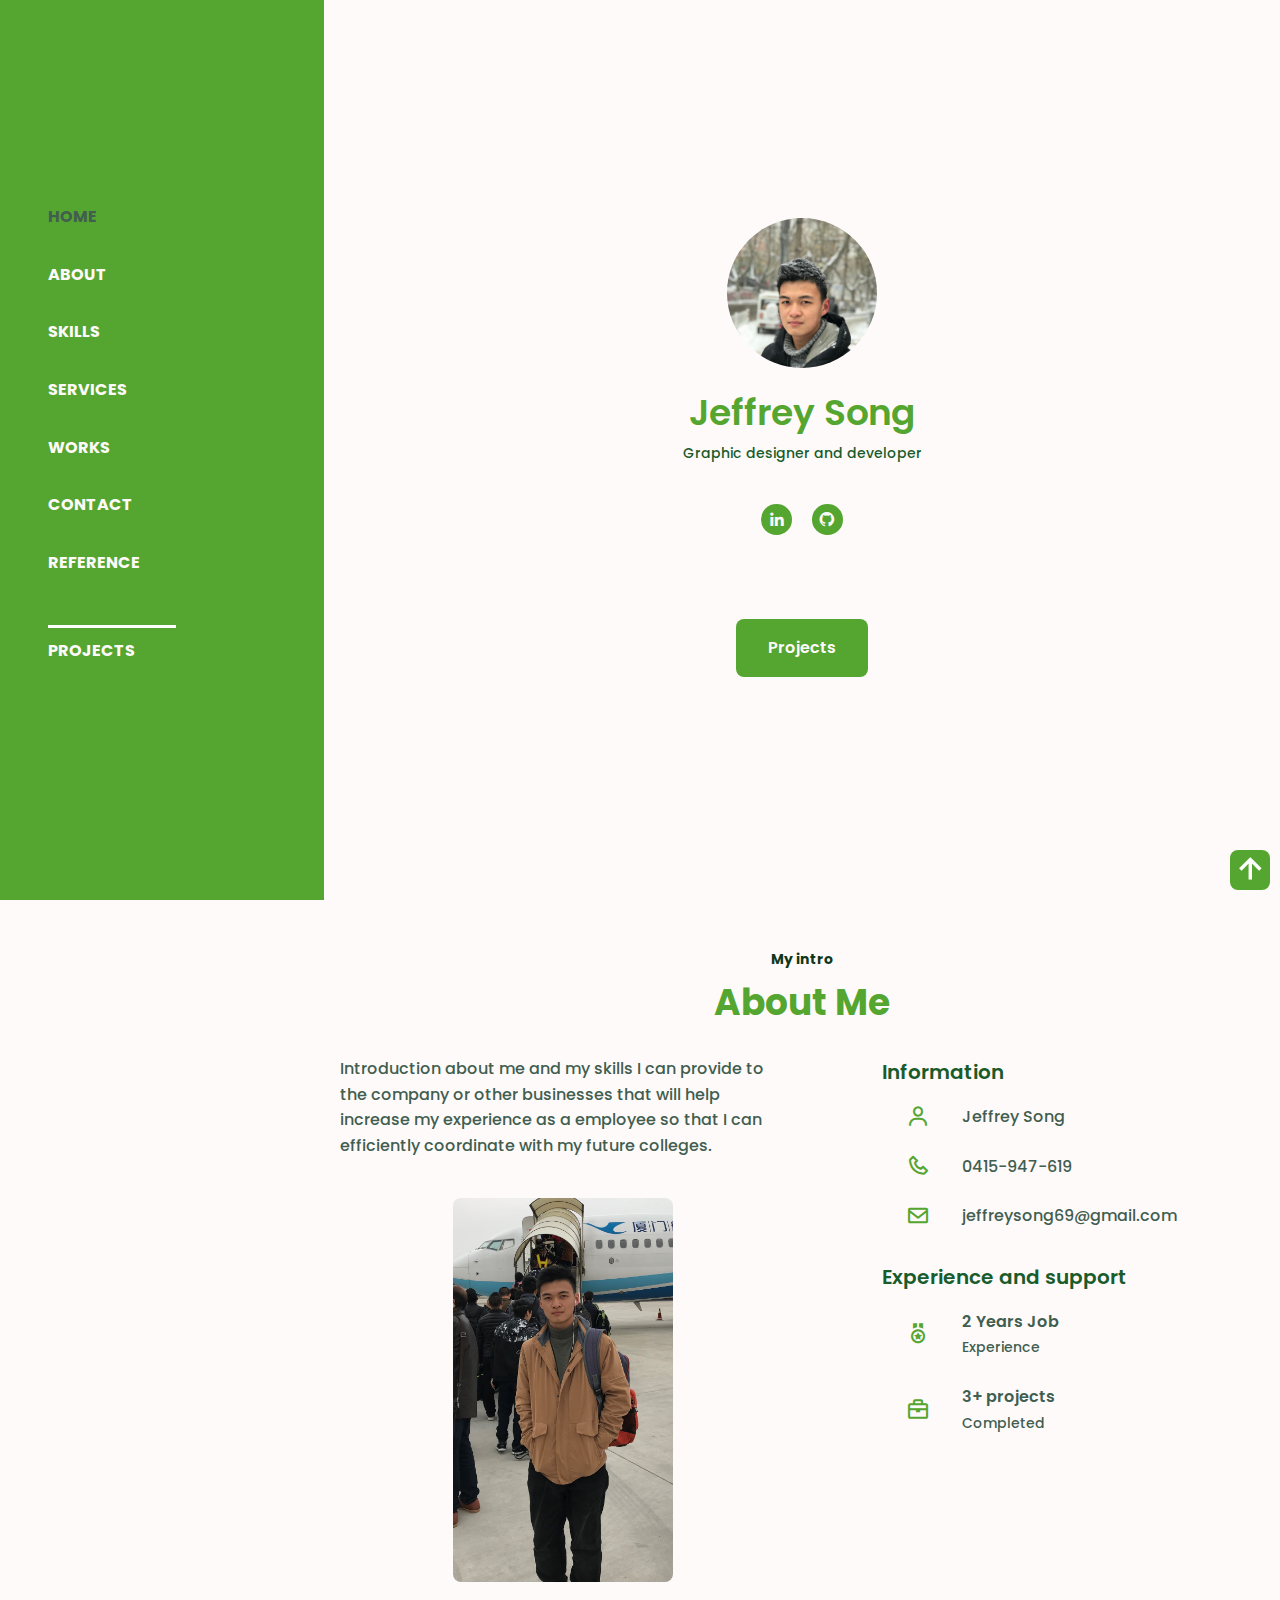
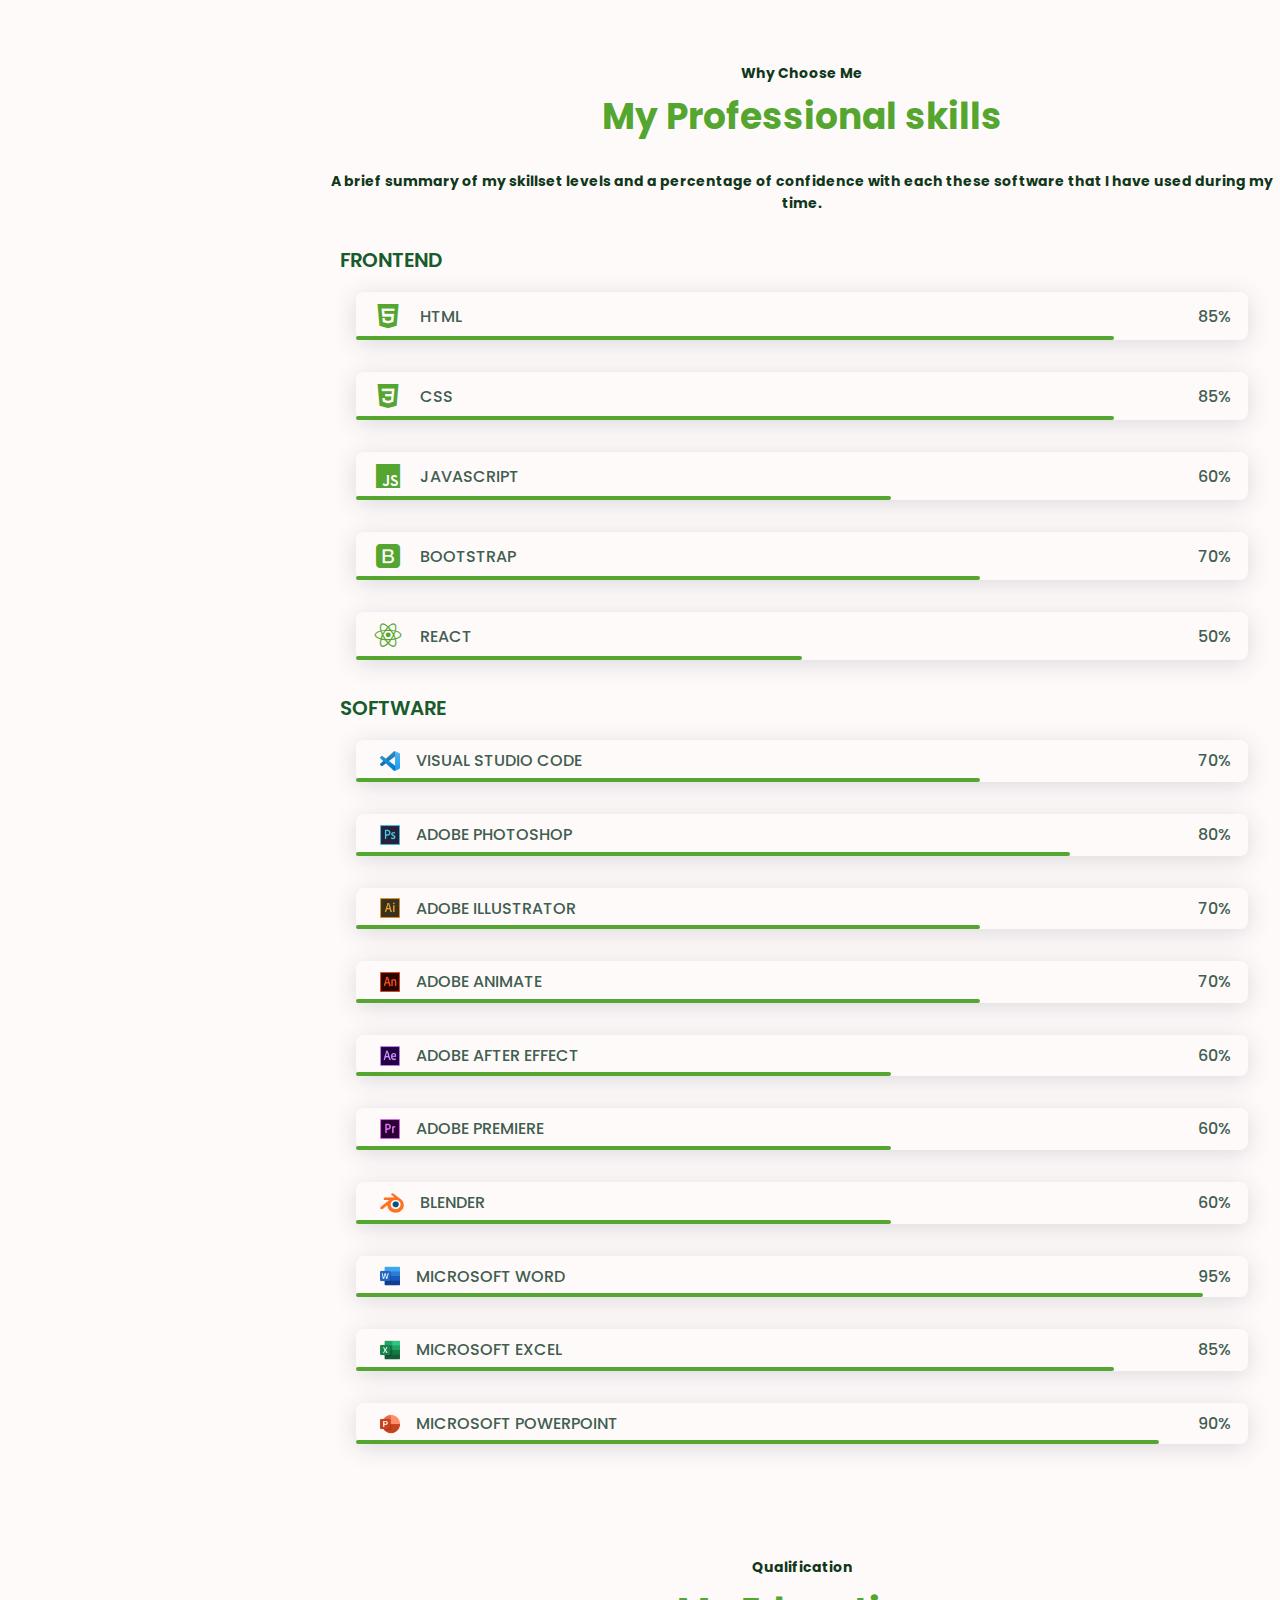
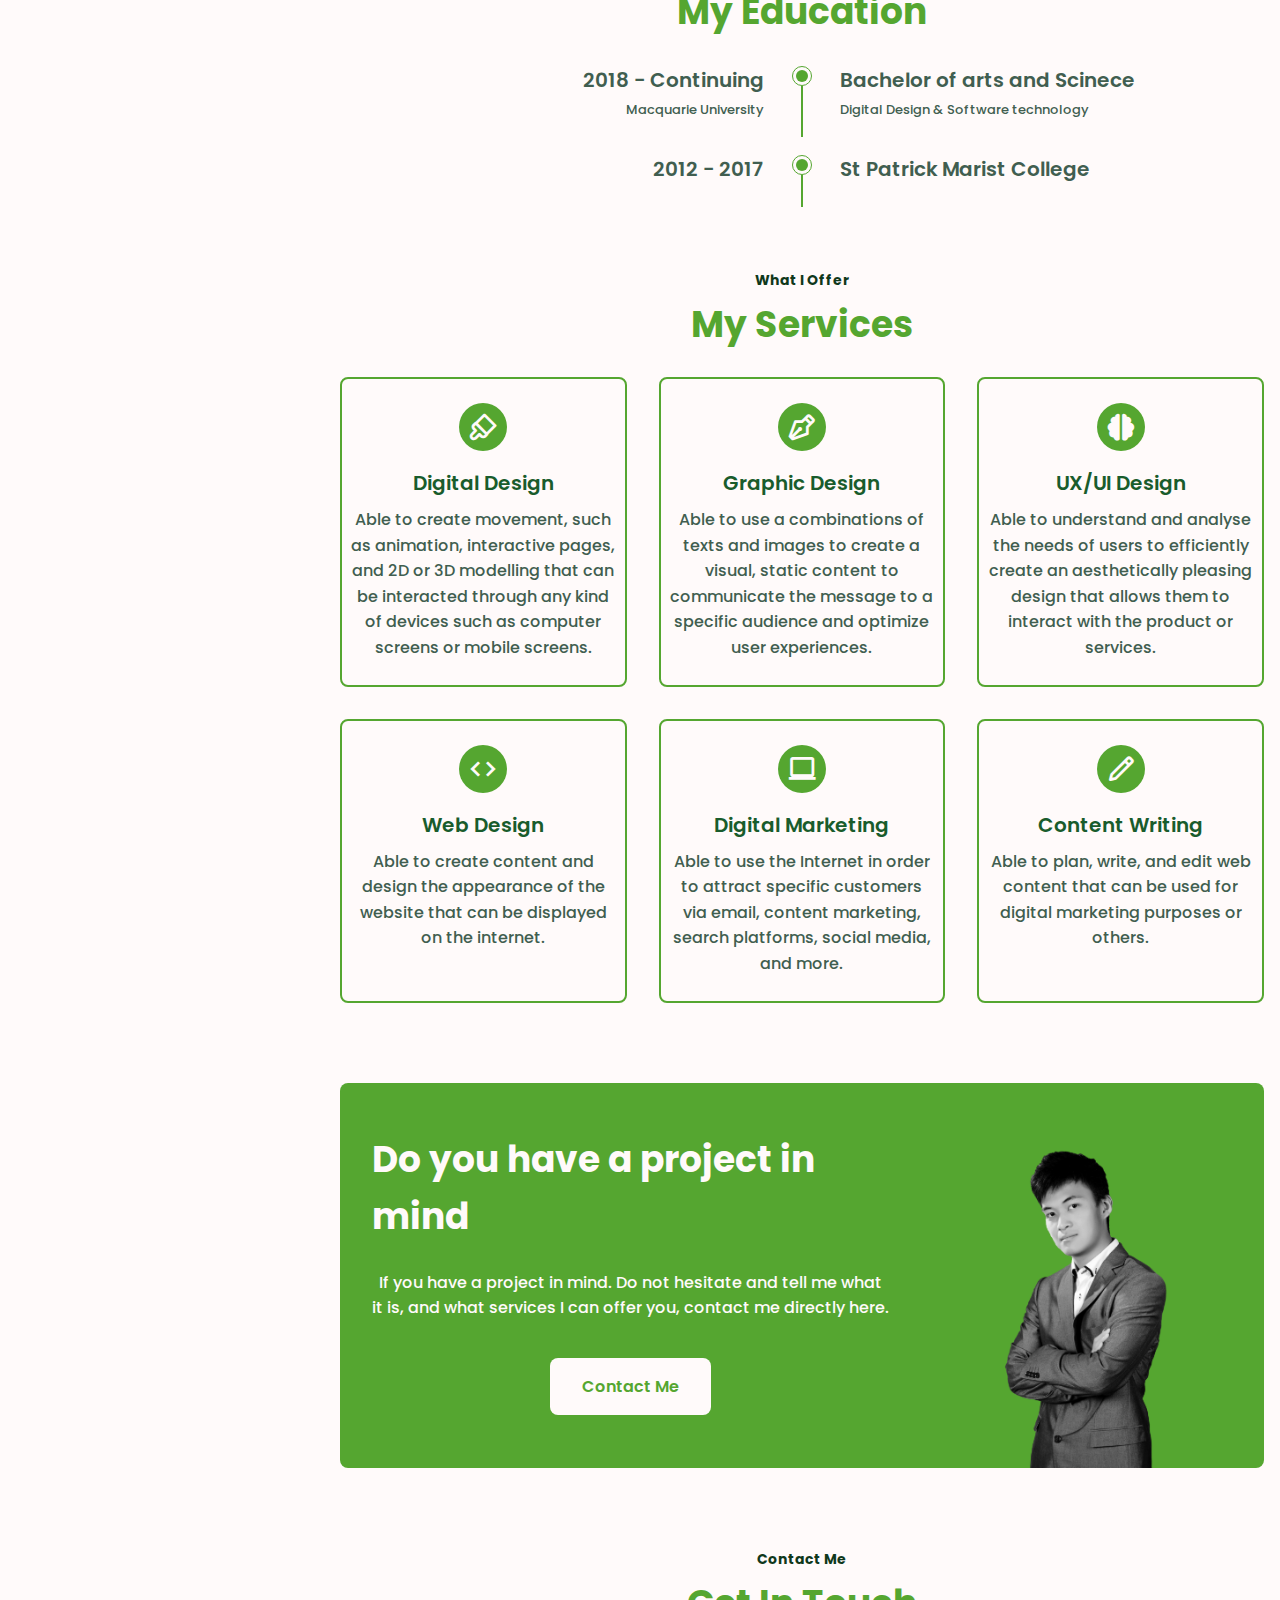
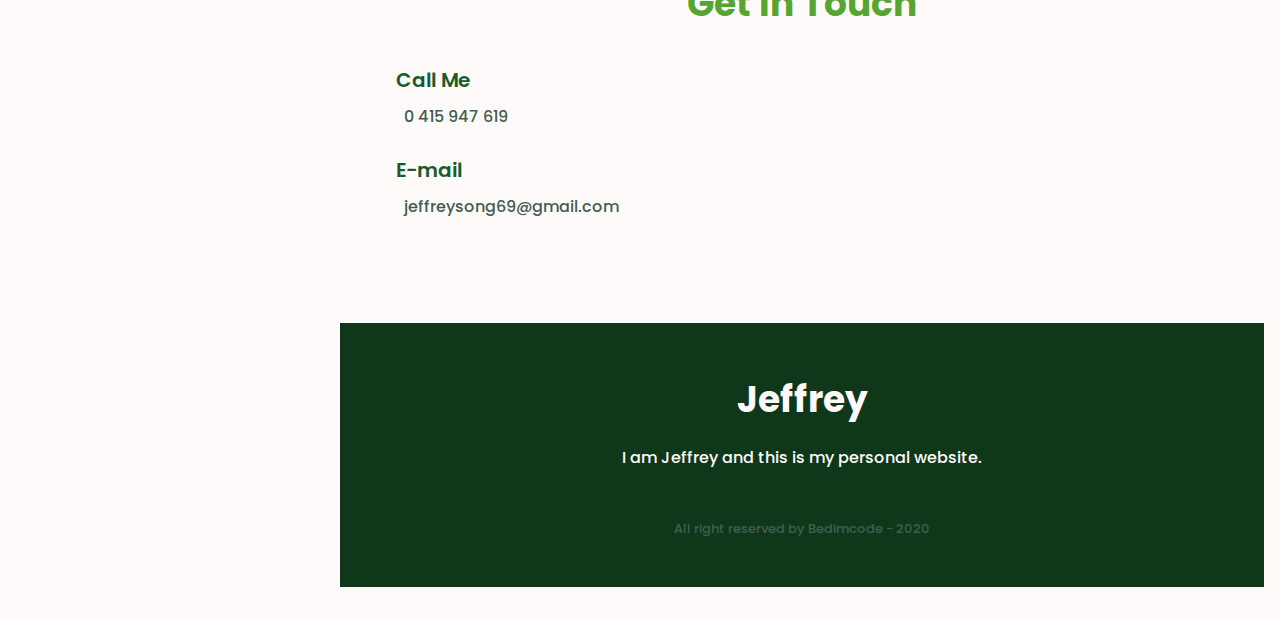
<file: index.html>
<!DOCTYPE html>
<html lang="en" dir="ltr">

    <head>
        <meta charset="utf-8">
        <title>Jeffrey's Portfolio</title>
        <meta name="viewport" content="width=device-width, initial-scale=1.0">
        <link href="styles.css" rel="stylesheet" />
        <link href='https://unpkg.com/boxicons@2.0.7/css/boxicons.min.css' rel='stylesheet'>
        <script src="https://code.jquery.com/jquery-3.5.1.min.js"></script>

        <!-- Magnific Popup css file -->
        <!-- <link rel="stylesheet" href="Magnific-Popup/Magnific-Popup-master/dist/magnific-popup.css">
        <link rel="stylesheet" href="https://cdnjs.cloudflare.com/ajax/libs/magnific-popup.js/1.1.0/magnific-popup.min.css"> -->

    </head>

    <body class="menu_bar">
        <!--===== HEADER =====-->
        <header class="l-header">
            <nav class="nav bd-grid">
                <div class="nav__toggle" id="nav-toggle">
                    <i class="bx bx-menu"></i>
                </div>

                <div>
                    <a href="#" class="nav__logo">Jeffrey</a>
                </div>

                <div class="nav__menu" id="nav-menu">
                    <div class="nav__close" id="nav-close">
                        <i class="bx bx-x"></i>
                    </div>

                    <ul class="nav__list">
                        <li class="nav__item"><a href="#home" class="nav__link active">Home</a></li>
                        <li class="nav__item"><a href="#about" class="nav__link">About</a></li>
                        <li class="nav__item"><a href="#skills" class="nav__link">Skills</a></li>
                        <li class="nav__item"><a href="#services" class="nav__link">Services</a></li>
                        <li class="nav__item"><a href="#works" class="nav__link">Works</a></li>
                        <li class="nav__item"><a href="#contact" class="nav__link">Contact</a></li>
                        <li class="nav__item"><a href="#reference" class="nav__link">Reference</a></li>
                        <!-- <br/> -->
                        <div class="nav_line"></div>
                        <li class="nav__item"><a href="project.html" class="nav__link">Projects</a></li>
                    </ul>

                </div>
            </nav>
        </header>

        <main class="l-main">
            <!--===== HOME =====-->
            <section class="home" id="home">
                <div class="home__container bd-grid">
                    <div class="home__data">
                        <div class="home__img">
                             <img src="images/profile6.jpg" alt="">
                        </div>

                        <h1 class="home__title">Jeffrey Song</h1>
                        <span class="home__profession">Graphic designer and developer</span>
                        
                        <div class="home__social">
                            <a href="https://www.linkedin.com/in/jeffrey-song-4a8020204/" target="_blank" class="home__social-link"><i class='bx bxl-linkedin'></i></a>
                            <a href="https://github.com/CaptainMunchie" target="_blank" class="home__social-link"><i class='bx bxl-github'></i></a>
                            <!-- <a href="#" class="home__social-link"><i class='bx bxl-dribbble'></i></a>
                            <a href="#" class="home__social-link"><i class='bx bxl-behance'></i></a> -->
                        </div>

                        <div class="links">
                            <!-- <a download="files/resume.pdf" href="#" class="button home__button">Download Resume</a> -->
                            <!-- <a href="files/resume.pdf" target='_blank' class="button home__button">Resume</a> -->
                            <a href="project.html" class="button home__button">Projects</a>
                        </div>
                    </div>
                </div>
            </section>

            <!--===== ABOUT =====-->
            <section class="about section" id="about">
                <span class="section-subtitle">My intro</span>
                <h2 class="section-title">About Me</h2>

                <div class="about__container bd-grid">
                    <div class="about__data">
                        <p class="about__description">Introduction about me and my skills I can provide to the company or other businesses that will help increase my experience as a employee so that I can efficiently coordinate with my future colleges.</p>
                        <img src="images/profile7.jpg" alt="" class="about__img">
                    </div>

                    <div>
                        <div class="about__information">
                            <h3 class="about__information-title">Information</h3>

                            <div class="about__information-data">
                                <i class='bx bx-user about__information-icon'></i>
                                <span>Jeffrey Song  </span>
                            </div>

                            <div class="about__information-data">
                                <i class='bx bx-phone about__information-icon'></i>
                                <span>0415-947-619</span>
                            </div>

                            <div class="about__information-data">
                                <i class='bx bx-envelope about__information-icon'></i>
                                <span>jeffreysong69@gmail.com</span>
                            </div>
                        </div>

                        <div class="about__information">
                            <h3 class="about__information-title">Experience and support</h3>

                            <div class="about__information-data">
                                <i class='bx bx-medal about__information-icon'></i>
                                <div>
                                    <span class="about__information-subtitle">2 Years Job</span>
                                    <span class="about__information-subtitle-small">Experience</span>
                                </div>
                            </div>

                            <div class="about__information-data">
                                <i class='bx bx-briefcase about__information-icon'></i>
                                <div>
                                    <span class="about__information-subtitle">3+ projects</span>
                                    <span class="about__information-subtitle-small">Completed</span>
                                </div>
                            </div>

                            <!-- <div class="about__information-data">
                                <i class='bx bx-support about__information-icon'></i>
                                <div>
                                    <span class="about__information-subtitle">Support</span>
                                    <span class="about__information-subtitle-small">24/7</span>
                                </div>
                            </div> -->
                        </div>
                    </div>
                </div>
            </section>

            <!--===== SKILLS =====-->
            <section class="skills section" id="skills">
                <span class="section-subtitle">Why Choose Me</span>
                <h2 class="section-title">My Professional skills</h2>
                <p class="section-subtitle">A brief summary of my skillset levels and a percentage of confidence with each these software that I have used during my time.</p>
                <br>
                <div class="skills__container bd-grid">
                    <div class="skills__content">
                        <h3 class="skills__subtitle">FRONTEND</h3>

                        <div class="skills__data">
                            <div class="skills__names">
                                <i class='bx bxl-html5 skills__icon'></i>
                                <span class="skills__name">HTML</span>
                            </div>
                            <span class="skills__number">85%</span>
                            <span class="skills__bar skills__bar-85"></span>
                        </div>

                        <div class="skills__data">
                            <div class="skills__names">
                                <i class='bx bxl-css3 skills__icon'></i>
                                <span class="skills__name">CSS</span>
                            </div>
                            <span class="skills__number">85%</span>
                            <span class="skills__bar skills__bar-85"></span>
                        </div>

                        <div class="skills__data">
                            <div class="skills__names">
                                <i class='bx bxl-javascript skills__icon'></i>
                                <span class="skills__name">JAVASCRIPT</span>
                            </div>
                            <span class="skills__number">60%</span>
                            <span class="skills__bar skills__bar-6"></span>
                        </div>

                        <div class="skills__data">
                            <div class="skills__names">
                                <i class='bx bxl-bootstrap skills__icon'></i>
                                <span class="skills__name">BOOTSTRAP</span>
                            </div>
                            <span class="skills__number">70%</span>
                            <span class="skills__bar skills__bar-7"></span>
                        </div>
                        
                        <div class="skills__data">
                            <div class="skills__names">
                                <i class='bx bxl-react skills__icon'></i>
                                <span class="skills__name">REACT</span>
                            </div>
                            <span class="skills__number">50%</span>
                            <span class="skills__bar skills__bar-5"></span>
                        </div>
                    </div>
                </div>

                <div class="skills__container bd-grid">
                    <div class="skills__content">
                        <h3 class="skills__subtitle">SOFTWARE</h3>

                        <div class="skills__data">
                            <div class="skills__names">
                                <img src="images/software1.png" alt="" class='skills__icons'>
                                <span class="skills__name">VISUAL STUDIO CODE</span>
                            </div>
                            <span class="skills__number">70%</span>
                            <span class="skills__bar skills__bar-7"></span>
                        </div>

                        <div class="skills__data">
                            <div class="skills__names">
                                <img src="images/software2.png" alt="" class='skills__icons'>
                                <span class="skills__name">ADOBE PHOTOSHOP</span>
                            </div>
                            <span class="skills__number">80%</span>
                            <span class="skills__bar skills__bar-8"></span>
                        </div>

                        <div class="skills__data">
                            <div class="skills__names">
                                <img src="images/software3.png" alt="" class='skills__icons'>
                                <span class="skills__name">ADOBE ILLUSTRATOR</span>
                            </div>
                            <span class="skills__number">70%</span>
                            <span class="skills__bar skills__bar-7"></span>
                        </div>

                        <div class="skills__data">
                            <div class="skills__names">
                                <img src="images/software4.png" alt="" class='skills__icons'>
                                <span class="skills__name">ADOBE ANIMATE</span>
                            </div>
                            <span class="skills__number">70%</span>
                            <span class="skills__bar skills__bar-7"></span>
                        </div>

                        <div class="skills__data">
                            <div class="skills__names">
                                <img src="images/software5.png" alt="" class='skills__icons'>
                                <span class="skills__name">ADOBE AFTER EFFECT</span>
                            </div>
                            <span class="skills__number">60%</span>
                            <span class="skills__bar skills__bar-6"></span>
                        </div>

                        <div class="skills__data">
                            <div class="skills__names">
                                <img src="images/software6.png" alt="" class='skills__icons'>
                                <span class="skills__name">ADOBE PREMIERE</span>
                            </div>
                            <span class="skills__number">60%</span>
                            <span class="skills__bar skills__bar-6"></span>
                        </div>
                        
                        <div class="skills__data">
                            <div class="skills__names">
                                <img src="images/software7.png" alt="" class='skills__icons'>
                                <span class="skills__name">BLENDER</span>
                            </div>
                            <span class="skills__number">60%</span>
                            <span class="skills__bar skills__bar-6"></span>
                        </div>

                        <div class="skills__data">
                            <div class="skills__names">
                                <img src="images/software8.png" alt="" class='skills__icons'>
                                <span class="skills__name">MICROSOFT WORD</span>
                            </div>
                            <span class="skills__number">95%</span>
                            <span class="skills__bar skills__bar-95"></span>
                        </div>

                        <div class="skills__data">
                            <div class="skills__names">
                                <img src="images/software9.png" alt="" class='skills__icons'>
                                <span class="skills__name">MICROSOFT EXCEL</span>
                            </div>
                            <span class="skills__number">85%</span>
                            <span class="skills__bar skills__bar-85"></span>
                        </div>

                        <div class="skills__data">
                            <div class="skills__names">
                                <img src="images/software10.png" alt="" class='skills__icons'>
                                <span class="skills__name">MICROSOFT POWERPOINT</span>
                            </div>
                            <span class="skills__number">90%</span>
                            <span class="skills__bar skills__bar-90"></span>
                        </div>

                        
                    </div>
                </div>
            </section>
            
            <!--===== EDUCATION =====-->
            <section class="education section">
                <span class="section-subtitle">Qualification</span>
                <h2 class="section-title">My Education</h2>

                <div class="education__container bd-grid">
                    <div class="education__content">
                        <div>
                            <h3 class="education__year">2018 - Continuing</h3>
                            <span class="education__university">Macquarie University</span>
                        </div>

                        <div class="education__time">
                            <span class="education__rounder"></span>
                            <span class="education__line"></span>
                        </div>
    
                        <div>
                            <h3 class="education__race">Bachelor of arts and Scinece</h3>
                            <span class="education__specialty">Digital Design & Software technology</span>
                        </div>
                    </div>  

                    <div class="education__content">
                        <div>
                            <h3 class="education__year">2012 - 2017</h3>
                            
                        </div>

                        <div class="education__time">
                            <span class="education__rounder"></span>
                            <span class="education__line"></span>
                        </div>
    
                        <div>
                            <h3 class="education__race">St Patrick Marist College</h3>
                            
                        </div>
                    </div> 

                    
                </div>
                
            </section>

            <!--===== SERVICES =====-->
            <section class="services section" id="services">
                <span class="section-subtitle">What I Offer</span>
                <h2 class="section-title">My Services</h2>

                <div class="services__container bd-grid">
                    <div class="services__content">
                        <i class="bx bx-brush services__icon"></i>
                        <h3 class="services__title">Digital Design</h3>
                        <p class="services__description">Able to create movement, such as animation, interactive pages, and 2D or 3D modelling that can be interacted through any kind of devices such as computer screens or mobile screens.</p>
                    </div>

                    <div class="services__content">
                        <i class="bx bx-pen services__icon"></i>
                        <h3 class="services__title">Graphic Design</h3>
                        <p class="services__description">Able to use a combinations of texts and images to create a visual, static content to communicate the message to a specific audience and optimize user experiences.</p>
                    </div>

                    <div class="services__content">
                        <i class="bx bxs-brain services__icon"></i>
                        <h3 class="services__title">UX/UI Design</h3>
                        <p class="services__description">Able to understand and analyse the needs of users to efficiently create an aesthetically pleasing design that allows them to interact with the product or services.</p>
                    </div>

                    <div class="services__content">
                        <i class="bx bx-code services__icon"></i>
                        <h3 class="services__title">Web Design</h3>
                        <p class="services__description">Able to create content and design the appearance of the website that can be displayed on the internet.</p>
                    </div>

                    <div class="services__content">
                        <i class="bx bx-laptop services__icon"></i>
                        <h3 class="services__title">Digital Marketing</h3>
                        <p class="services__description">Able to use the Internet in order to attract specific customers via email, content marketing, search platforms, social media, and more.</p>
                    </div>

                    <div class="services__content">
                        <i class="bx bx-pencil services__icon"></i>
                        <h3 class="services__title">Content Writing</h3>
                        <p class="services__description">Able to plan, write, and edit web content that can be used for digital marketing purposes or others.</p>
                    </div>  
                </div>
            </section>

            <!--===== PROJECT IN MIND =====-->
            <section class="project section">
                <div class="project__container bd-grid">
                    <div class="project__data">
                        <h2 class="section-title project__title">Do you have a project in mind</h2>
                        <p class="project__description">If you  have a project in mind. Do not hesitate and tell me what it is, and what services I can offer you, contact me directly here.</p>
                        <a href="#contact" class="button button__light">Contact Me</a>
                    </div>

                    <img src="images/profile4.png" alt="" class="project__img">
                </div>
            </section>

            <!--===== WORKS =====-->
            <!-- <section class="works section" id="works">
                <span class="section-subtitle">My Porfolio</span>
                <h2 class="section-title">Recent Works</h2>

                <div class="works__container bd-grid">
                    <div class="works__img">
                        <img src="images/bg.jpg" alt="">

                        <div class="works__data">
                            <a href="#" class="works__link"><i class="bx bx-link-alt"></i></a>
                            <span class="works__title">Work 1</span>
                        </div>
                    </div>

                    <div class="works__img">
                        <img src="images/bg.jpg" alt="">

                        <div class="works__data">
                            <a href="#" class="works__link"><i class="bx bx-link-alt"></i></a>
                            <span class="works__title">Work 2</span>
                        </div>
                    </div>

                    <div class="works__img">
                        <img src="images/bg.jpg" alt="">

                        <div class="works__data">
                            <a href="#" class="works__link"><i class="bx bx-link-alt"></i></a>
                            <span class="works__title">Work 3</span>
                        </div>
                    </div>

                    <div class="works__img">
                        <img src="images/bg.jpg" alt="">

                        <div class="works__data">
                            <a href="#" class="works__link"><i class="bx bx-link-alt"></i></a>
                            <span class="works__title">Work 4</span>
                        </div>
                    </div>

                    <div class="works__img">
                        <img src="images/bg.jpg" alt="">

                        <div class="works__data">
                            <a href="#" class="works__link"><i class="bx bx-link-alt"></i></a>
                            <span class="works__title">Work 5</span>
                        </div>
                    </div>

                    <div class="works__img">
                        <img src="images/bg.jpg" alt="">

                        <div class="works__data">
                            <a href="#" class="works__link"><i class="bx bx-link-alt"></i></a>
                            <span class="works__title">Work 6</span>
                        </div>
                    </div>
                </div>
            </section> -->


            <!-- <section class="works section" id="works">
                <span class="section-subtitle">My Porfolio</span>
                <h2 class="section-title">Recent Works</h2>
            
                <ul>
                    <li class="list active" data-filter="All">All</li>
                    <li class="list" data-filter="website">Website</li>
                    <li class="list" data-filter="art">Digital art</li>
                    <li class="list" data-filter="models">3D Models</li>
                    <li class="list" data-filter="animation">Animation</li>
                    <li class="list" data-filter="others">Others</li>
                </ul>
                
                    <div class="works__container bd-grid">
                        
                        <div class="works__img website">
                            <img src="images/img1.PNG" alt="">
    
                            <div class="works__data">
                                <a href="https://github.com/CaptainMunchie/historyofspace" target="_blank" class="works__link"><i class="bx bx-link-alt"></i></a>
                                <span class="works__title">History of space Website</span>
                            </div>
                        </div>
    
                        <div class="works__img website">
                            <img src="images/img2.PNG" alt="">
    
                            <div class="works__data">
                                <a href="https://github.com/CaptainMunchie/lifeinspace" target="_blank" class="works__link"><i class="bx bx-link-alt"></i></a>
                                <span class="works__title">Life of Space Website</span>
                            </div>
                        </div>


                        <div class="works__img art items__container">
                            <img src="images/img4.png" alt="img4.png">
    
                            <div class="works__data">
                                
                                <a class="works__link" href="images/img4.png"><i class="bx bx-link-alt"></i></a>
                                <span class="works__title">Digital art Dragon</span>
                            </div>
                        </div>

                        <div class="works__img art items__container">
                            <img src="images/img5.png" alt="">
    
                            <div class="works__data">
                                
                                <a class="works__link" href="images/img5.png"><i class="bx bx-link-alt"></i></a>
                                <span class="works__title">digital art soldier</span>
                            </div>
                        </div>

                        <div class="works__img art items__container">
                            <img src="images/img6.png" alt="">
    
                            <div class="works__data">
                                
                                <a class="works__link" href="images/img6.png"><i class="bx bx-link-alt"></i></a>
                                <span class="works__title">Banner</span>
                            </div>
                        </div>
    
                        <div class="works__img art items__container">
                            <img src="images/img7.jpg" alt="">
    
                            <div class="works__data">
                                
                                <a class="works__link" href="images/img7.jpg"><i class="bx bx-link-alt"></i></a>
                                <span class="works__title">Banner</span>
                            </div>
                        </div>

                        <div class="works__img models">
                            <img src="images/bg.jpg" alt="">
    
                            <div class="works__data">
                                <a href="#works" class="works__link"><i class="bx bx-link-alt"></i></a>
                                <span class="works__title">3D models</span>
                            </div>
                        </div>
    
                        <div class="works__img animation">
                            <img src="images/bg.jpg" alt="">
    
                            <div class="works__data">
                                <a href="#works" class="works__link"><i class="bx bx-link-alt"></i></a>
                                <span class="works__title">Animation</span>
                            </div>
                        </div>
    
                        <div class="works__img others">
                            <img src="images/bg.jpg" alt="">
    
                            <div class="works__data">
                                <a href="#works" class="works__link"><i class="bx bx-link-alt"></i></a>
                                <span class="works__title">Others</span>
                            </div>
                        </div>
   
                        
   
                    </div>
            </section> -->



            <!--===== CONTACT =====-->
            <section class="contact section" id="contact">
                <span class="section-subtitle">Contact Me</span>
                <h2 class="section-title">Get In Touch</h2>

                <div class="contact__container bd-grid">
                    <!-- <form action="" class="contact__form">
                        <div class="contact__inputs">
                            <input type="text" placeholder="Name" class="contact__input">
                            <input type="mail" placeholder="Email" class="contact__input">
                        </div>
                        
                        <input type="mail" placeholder="Project" class="contact__input">

                        <textarea name="" id="" cols="30" rows="10" placeholder="Message" class="contact__input"></textarea>

                        <input type="submit" value="Send Message" class="button contact__button">
                    </form> -->

                    <div>
                        <div class="contact__info">
                            <h3 class="contact__subtitle">Call Me</h3>
                            <span class="contact__text">0 415 947 619</span>
                        </div>

                        <div class="contact__info">
                            <h3 class="contact__subtitle">E-mail</h3>
                            <span class="contact__text">jeffreysong69@gmail.com</span>
                        </div>

                        
                    </div>
                </div>
            </section> 

        </main>

        <!--===== FOOTER =====-->
        <footer class="footer section">
            <div class="footer__container bd-grid">
                <h1 class="footer__title">Jeffrey</h1>
                <!-- <p class="footer__description">I am Jeffrey and this is my personal website, consult me here.</p> -->
                <p class="footer__description">I am Jeffrey and this is my personal website.</p>

                <!-- <div class="footer__social">
                    <a href="#" class="footer__link"><i class="bx bxl-facebook"></i></a>
                    <a href="#" class="footer__link"><i class="bx bxl-instagram"></i></a>
                    <a href="#" class="footer__link"><i class="bx bxl-twitter"></i></a>
                </div> -->

                <p class="footer__copy">All right reserved by Bedimcode - 2020</p>
            </div>
        </footer>

        <a href="#" class="gotopbtn"><i class='bx bx-up-arrow-alt' ></i></a>

        <!--===== MAIN JS =====-->
        <script src="main.js"></script>

        <script>
            /*===== MENU SHOW Y HIDDEN =====*/ 
            const navMenu = document.getElementById('nav-menu'),
                toggleMenu = document.getElementById('nav-toggle'),
                closeMenu = document.getElementById('nav-close')


            // SHOW
            toggleMenu.addEventListener('click', ()=>{
                navMenu.classList.toggle('show')
            })

            // HIDDEN
            closeMenu.addEventListener('click', ()=>{
                navMenu.classList.remove('show')
            })

            /*===== REMOVE MENU =====*/
            const navLink = document.querySelectorAll('.nav__link')

            function linkAction(){
                navMenu.classList.remove('show')
            }
            navLink.forEach(n => n.addEventListener('click', linkAction))

        </script>

        <!--===== Magnific Popup =====-->
        <!-- <script src="Magnific-Popup/Magnific-Popup-master/dist/jquery.magnific-popup.min.js"></script>
        <script src="https://cdnjs.cloudflare.com/ajax/libs/magnific-popup.js/1.1.0/jquery.magnific-popup.min.js"></script> -->

        
    </body>
</html>
</file>
<file: styles.css>
/*===== GOOGLE FONTS =====*/
@import url('https://fonts.googleapis.com/css?family=Poppins:400,500,600,700&display=swap');

/*===== VARIABLES CSS =====*/
:root{
    --header-height: 3rem;
    --nav-width: 324px;

    /*===== FONT WEIGHT =====*/
    --font-medium: 500;
    --font-semi-bold: 600;
    --font-bold: 700;

    /*===== COLORS =====*/

    /*===== Orange Palette =====*/
    /* --first-color:#cc4b2c;
    --first-color-dark:#662616;
    --first-color-darken:#290f09;
    --text-color:#54423d;
    --first-color-light:#eae7e6;
    --first-color-lighten:#fffafa; 
    --first-color-opacity:rgba(204, 75, 44, .7);*/
    
    /*===== Green Palette =====*/
    /* --first-color:#06c478;
    --first-color-dark:#0A8754;
    --first-color-darken:#004427;
    --text-color:#242e29;
    --first-color-light:#eae7e6;
    --first-color-lighten:#fffafa;
    --first-color-opacity:rgba(44, 204, 111, 0.7); */

    /*===== Blue Palette =====*/
    /* --first-color:#00a6fb;
    --first-color-dark:#023E8A;
    --first-color-darken:#03045E;
    --text-color:#242e29;
    --first-color-light:#eae7e6;
    --first-color-lighten:#fffafa;
    --first-color-opacity:rgba(0, 180, 216, 0.7); */

    /*===== Green Palette =====*/
    --first-color:#55a630;
    --first-color-dark:#195c2c;
    --first-color-darken:#0f381b;
    --text-color:#415e50;
    --first-color-light:#eae7e6;
    --first-color-lighten:#fffafa;
    --first-color-opacity:rgba(82, 183, 136, 0.7);
    --gradient-color: linear-gradient(to right bottom, rgba(255,119,48,.8), rgba(255,185,48,.8));

    /*===== Red Palette =====*/
    /* --first-color:#e01e37;
    --first-color-dark:#6e1423;
    --first-color-darken:#641220;
    --text-color:#242e29;
    --first-color-light:#eae7e6;
    --first-color-lighten:#fffafa;
    --first-color-opacity:rgba(224, 30, 55, 0.7); */

    /*===== FONT AND TYPOGRAPHY =====*/
    --body-font: 'Poppins', sans-serif;
    --h1-font-size: 1.5rem;
    --h2-font-size: 1.25rem;
    --h3-font-size: 1rem;
    --normal-font-size: .938rem;
    --small-font-size: .813rem;
    --smaller-font-size: .75rem;

    /*===== MARGENES =====*/
    --mb-1: .5rem;
    --mb-2: 1rem;
    --mb-3: 1.5rem;
    --mb-4: 2rem;
    --mb-5: 2.5rem;

    /*===== Z INDEX =====*/
    --z-fixed: 100;

}

@media screen and (min-width: 768px){
    :root{
        --h1-font-size: 2.25rem;
        --h2-font-size: 1.5rem;
        --h3-font-size: 1.25rem;
        --normal-font-size: 1rem;
        --small-font-size: .875rem;
        --smaller-font-size: .813rem;

    }
}

/*===== BASE =====*/
*,::before,::after{
    box-sizing: border-box;
}
html{
    scroll-behavior: smooth;
}
body{
    margin: var(--header-height) 0 0 0;
    font-family: var(--body-font);
    font-size: var(--normal-font-size);
    font-weight: var(--font-medium);
    background-color: var(--first-color-lighten);
    color: var(--text-color);
    line-height: 1.6;
}

h1,h2,h3,p{
    margin: 0;
}
h3{
    font-weight: var(--font-semi-bold);
}
ul{
    margin: 0;
    padding: 0;
    list-style: none;
}
a{
    text-decoration: none;
    color: var(--text-color);
}
img{
    max-width: 100%;
    height: auto;
    display: block;
}

/*===== CLASS CSS =====*/
.section{
    padding: 4rem 0 2rem;
}
.section-title{
    font-size: var(--h1-font-size);
    color: var(--first-color);
    margin-bottom: var(--mb-3);
    text-align: center;
}

.section-subtitle{
    display: block;
    font-size: var(--small-font-size);
    color: var(--first-color-darken);
    text-align: center;
    font-weight: var(--font-bold);
    margin-bottom: .25rem;
}

/*===== LAYOUT =====*/
.bd-grid{
    max-width: 1024px;
    display: grid;
    grid-template-columns: 100%;
    column-gap: 2rem;
    width: calc(100% - 2rem);
    margin-left: var(--mb-2);
    margin-right: var(--mb-2);
}
.l-header{
    width: 100%;
    position: fixed;
    top: 0;
    left: 0;
    z-index: var(--z-fixed);
    background-color: var(--first-color-lighten);
    box-shadow: 0 2px 4px rgba(0, 0, 0, 0.1);
}

/*===== NAV =====*/
.nav{
    height: var(--header-height);
    display: flex;
    justify-content: space-between;
    align-items: center;
}

.nav__menu{
    position: fixed;
    top: 0;
    left: -100%;
    width: 90%;
    height: 100vh;
    padding: 3rem;
    display: flex;
    align-items: center;
    background-color: var(--first-color);
    transition: .5s;
}

.nav__close{
    position: absolute;
    top: 1rem;
    right: 1rem;
    font-size: 2rem;
    color: var(--first-color-dark);
    cursor: pointer;
}

.nav__item{
    margin-bottom: var(--mb-4);
}

.nav__link{
    font-size: 1rem;
    text-transform: uppercase;
    color: var(--first-color-lighten);
    font-weight: var(--font-bold);
    transition: .3s;
}

.nav__link:hover{
    color: var(--text-color);
}

.nav__toggle{
    color: var(--first-color-dark);
    font-size: 1.3rem;
    cursor: pointer;
}

/*===== SHOW MENU =====*/
.show{
    left: 0;
}

/* ACTIVE MENU */
.active{
    color: var(--text-color);
}
 
/*===== HOME =====*/
.home__container{
    height: calc(100vh - var(--header-height));
    align-items: center;
}

.home__data{
    display: flex;
    flex-direction: column;
    align-items: center;
    height: max-content;
    text-align: center;
}

.home__img{
    /* padding-top: 1.3rem; */
    /* padding-left: .15rem; */
    
    width: 150px;
    height: 150px;
    background-color: var(--first-color);
    border-radius: 50%;
    overflow: hidden;
    margin-bottom: var(--mb-2);
}

.home__img img{
    width: 155px;
}

.home__title{
    font-size: var(--h1-font-size);
    color: var(--first-color);
    font-weight: var(--font-semi-bold);
}

.home__profession{
    font-size: var(--small-font-size);
    color: var(--first-color-dark);
    margin-bottom: var(--mb-5);
}

.home__social{
    margin-bottom: 5rem;
}

.home__social-link{
    display: inline-flex;
    background-color: var(--first-color);
    color: var(--first-color-lighten);
    font-size: 1.1rem;
    border-radius: 50%;
    padding: .40rem;
    margin: 0 var(--mb-1);
    transition: .3s;
}

.home__social-link:hover{
    background-color: var(--first-color-dark);
}

.home__button{
    width: 100%;
}

/* BUTTONS */
.button{
    display: inline-block;
    background-color: var(--first-color);
    color: var(--first-color-lighten);
    padding: 1rem 2rem;
    font-weight: var(--font-semi-bold);
    border-radius: .5rem;
    transition: .3s;
    margin: .3rem;
}

.button:hover{
    background-color: var(--first-color-dark);
}

.button__light{
    background-color: var(--first-color-lighten);
    color: var(--first-color);
}

.button__light:hover{
    color: var(--first-color-lighten);
}

/*===== GOTO TOP BUTTON =====*/
.gotopbtn{
    position: fixed;
    width: 40px;
    height: 40px;
    background-color: var(--first-color);
    color: #fff;
    bottom: 10px;
    right: 10px;
    text-decoration: none;
    text-align: center;
    line-height: 40px;
    border-radius: 8px;
    z-index: 1;
    /* align-items: center; */
    /* align-content: center; */
}
.bx-up-arrow-alt{
    font-size: 40px;
    
}

.gotopbtn:hover{
    background-color: rgb(31, 131, 224);
}

/*===== ABOUT =====*/
.about__container{
    row-gap: 2rem;
}

.about__data{
    text-align: center;
}

.about__description{
    margin-bottom: var(--mb-4);
}

.about__img{
    width: 150px;
    border-radius: .5rem;
    margin: 0 auto;
}

.about__information{
    margin-bottom: var(--mb-4);
}

.about__information-title{
    font-size: var(--h3-font-size);
    color: var(--first-color-dark);
    margin-bottom: var(--mb-2);
}

.about__information-data{
    display: flex;
    align-items: center;
    padding-left: 1.5rem;
    margin-bottom: var(--mb-3);
}

.about__information-icon{
    font-size: 1.5rem;
    color: var(--first-color);
    margin-right: var(--mb-4);
}

.about__information-subtitle{
    display: block;
    font-weight: var(--font-semi-bold);
}

.about__information-subtitle-small{
    font-size: var(--small-font-size);
}

/*===== SKILLS =====*/
.skills.container{
    row-gap: 2rem;
    text-align: center;
}

.skills__subtitle{
    font-size: var(--h3-font-size);
    color: var(--first-color-dark);
    margin-bottom: var(--mb-2);
}

.skills__data{
    position: relative;
    display: flex;
    justify-content: space-between;
    align-items: center;
    margin: 0 var(--mb-2);
    margin-bottom: var(--mb-4);
    padding: .5rem 1rem;
    margin-bottom: var(--mb-4);
    border-radius: .5rem;
    box-shadow: 0 4px 25px rgba(14,36,49,.15);
}

.skills__names{
    display: flex;
    align-items: center;
}

.skills__name{
    text-transform: uppercase; 
}

.skills__icon{
    font-size: 2rem;
    margin-right: var(--mb-2);
    color: var(--first-color);
    /* color: black; */
}

.skills__icons{
    height: 20px;
    margin-left: var(--mb-1);
    margin-right: var(--mb-2);
}


.skills__bar{
    position: absolute;
    left: 0;
    bottom: 0;
    background-color: var(--first-color);
    height: .25rem;
    border-radius: .5rem;
    z-index: var(--z-back);
    
}


.skills__bar-95{
    width: 95%;
}

.skills__bar-90{
    width: 90%;
}

.skills__bar-85{
    width: 85%;
}

.skills__bar-8{
    
    width: 80%;
}

.skills__bar-7{
    width: 70%;
}

.skills__bar-6{
    width: 60%;
}

.skills__bar-5{
    width: 50%;
}


/*===== EDUCATION =====*/
.education__container{
    row-gap: 2rem;
}

.education__content{
    display: grid;
    grid-template-columns: 1fr max-content 1fr;
}

.education__year, .education__race{
    font-size: var(--h3-font-size);
    margin-bottom: .25rem;
}

.education__university, .education__specialty{
    display: block;
    font-size: var(--smaller-font-size);
}

.education__year, .education__university{
    text-align: right;
}

.education__time{
    padding: 0 1rem;
    justify-self: center;
}

.education__rounder{
    position: relative;
    display: inline-block;
    width: 12px;
    height: 12px;
    background-color: var(--first-color);
    border-radius: 50%;
}

.education__rounder::before{
    content: '';
    position: absolute;
    transform: translate(-4px, -4px);
    width: 20px;
    height: 20px;
    border: 1px solid var(--first-color);
    border-radius: 50%;
}

.education__line{
    display: block;
    height: 90%;
    width: 2px;
    background-color: var(--first-color);
    transform: translate(5px, -4px);
}

/*===== SERVICES =====*/
.services__container{
    row-gap: 2rem;
}

.services__content{
    padding: 1.5rem .5rem;
    border: 2px solid var(--first-color);
    border-radius: .5rem;
    text-align: center;
}

.services__icon{
    font-size: 2rem;
    padding: .5rem;
    background-color: var(--first-color);
    color: var(--first-color-lighten);
    border-radius: 50%;
    margin-bottom: var(--mb-2);
}

.services__title{
    font-size: 1.25rem;
    color: var(--first-color-dark);
    margin-bottom: var(--mb-1);
}

.service__content, .services__icon, .services__description, .services__title{
    transition: .5s;
}

.services__content:hover{
    background-color: var(--first-color);
}

.services__content:hover .services__icon{
    background-color: var(--first-color-lighten);
    color: var(--first-color);
}

.service__content:hover .services__title{
    color: var(--first-color-lighten);
}

.service__content:hover .services__description{
    color: var(--first-color-lighten);
}

/*===== PROJECT IN MIND =====*/
.project{
    /* background-color: var(--first-color); */
    padding-bottom: 0;
}

.project__container{
    row-gap: 2rem;
}

.project__data{
    text-align: center;
}

.project__title, .project__description{
    color: var(--first-color-lighten);
}

.project__description{
    margin-bottom: var(--mb-4);
}

.project__img{
    width: 220px;
    justify-self: center;
}

/*===== WORKS =====*/
.works__container{
    justify-items: center;
    row-gap: 2rem;
    /* display: flex;
    flex-wrap: wrap;
    justify-content: center; */
}



.works__data{
    position: absolute;
    bottom: -100%;
    width: 100%;
    height: 100%;
    display: flex;
    flex-direction: column;
    justify-content: center;
    align-items: center;
    background: var(--first-color-opacity);
    border-radius: .5rem;
    transition: .3s;
}

.works__img{
    position: relative;
    overflow: hidden;
    border-radius: .5rem;
    transition: 0.1s;
    height: fit-content;
     
}

.works__link{
    display: inline-flex;
    font-size: 1.5rem;
    background-color: var(--first-color-lighten);
    color: var(--first-color);
    padding: .25rem;
    border-radius: .25rem;
    margin-bottom: var(--mb-2);
}

.works__title{
    font-size: var(--h2-font-size);
    color: var(--first-color-lighten);
}

.works__img:hover .works__data{
    bottom: 0;
}


/*                                        Image Gallery Section                                           */
#works{
    width: 1280px;
    width: 90%;
    margin: auto;
    height: 100%;
    padding-top: 60px;
    padding-bottom: 60px;
    
}

/* #gallery ul{
    display: flex;
    margin-bottom: 10px;
    justify-content: center;
    align-items: center;
} */

#works ul li{
    list-style: none;
    background: #eee;
    padding: 8px 20px;
    margin: 5px;
    letter-spacing: 1px;
    cursor: pointer;
}

#works ul li.active{
    background: var(--first-color);
    color: #fff;
}



/*===== CONTACT =====*/
.contact__container{
    row-gap: 3rem;
}

.contact__input{
    width: 100%;
    padding: 1rem;
    outline: none;
    border: none;
    background-color: var(--first-color-light);
    font-size: var(--normal-font-size);
    margin-bottom: var(--mb-2);
    border-radius: .5rem;
}

.contact::placeholder{
    color: var(--first-color-dark);
    font-family: var(--body-font);
    font-weight: var(--font-medium);
}

.contact__button{
    outline: none;
    border: none;
    font-family: var(--body-font);
    font-size: var(--normal-font-size);
    cursor: pointer;
}

.contact__info{
    margin-bottom: var(--mb-3);
}

.contact__subtitle{
    font-size: var(--h3-font-size);
    color: var(--first-color-dark);
    margin: var(--mb-1);
}

.contact__text{
    display: block;
    padding-left: 1rem;
}

/*===== FOOTER =====*/
.footer{
    background-color: var(--first-color-darken);
    color: var(--first-color-lighten);
    text-align: center;
}

.footer__title{
    font-size: var(--h1-font-size);
    margin-bottom: var(--mb-2);
}

.footer__description{
    margin-bottom: var(--mb-2);
}

.footer__social{
    margin-bottom: 2rem;
}

.footer__link{
    display: inline-flex;
    background-color: var(--first-color);
    color: var(--first-color-lighten);
    font-size: 1.1rem;
    border-radius: 50%;
    padding: .40rem;
    margin: 0 var(--mb-1);
    transition: .3s;
}

.footer__link:hover{
    background-color: var(--first-color-lighten);
    color: var(--first-color);
}

.footer__copy{
    font-size: var(--smaller-font-size);
    color: var(--text-color);
}
.footer__description{
    padding-bottom: 2rem;
}

/*===== Project.html =====*/
/*===== nav bar =====*/

.project_page{
    width: 100%;
    padding-left: 0;
    margin-top: 0;
    margin: 0;
    padding: 0;
    box-sizing: border-box;
}

.nav_bar{
    background-color: var(--first-color);
    height: 80px;
}

.project_title{
    color: white;
    font-size: 30px;
    font-weight: bold;
    line-height: 80px;
    text-align: center;
    
    /* padding: 0 100px; */

}

.gobackbtn{
    position: absolute;
    width: 60px;
    top: 10px;
    left: 10px;
    color: #fff;
    z-index: 1;
    font-size: 40px;
    transition: .5s;
}
.gobackbtn:hover{
    color:#0f381b;
}

/*===== Card =====*/
.project{
    display: flex;
    flex-direction: column;
    align-items: center;
    justify-content: center;
    padding: 1.5rem;
}

.project_container{
    display: flex;
    flex-direction: column;
    align-items: center;
    justify-content: center;
    padding: 1.5rem;
}

.card{
    display: flex;
    flex-direction: column;
    background-color: #fff;
    box-shadow: 2px .8rem 2rem rgba(0, 0, 0, .05);
    margin: 1rem;
    transition: .1s;
}

.project .card.hide{
    display: none;
}

/* .card:hover{
    border-style: solid;
    border-width: 5px;
    border-color: orange;
} */

.image-data{
    height: 25rem;
    position: relative;
    z-index: 1;
    overflow: hidden;
}

.background-image{
    width: 100%;
    height: 100%;
    position: absolute;
    top: 0;
    left: 0;
    /* background: url("images/bg.jpg") center no-repeat; */
    background: black;
    background-size: cover;
    align-items: center;
    align-content: center;
    z-index: -1;
    transition: transform 5s;
}

.background-image img{
    /* width: 100%; */
    /* height: 100%; */
    position: absolute;
    top: 50%;
    left: 50%;
    transform: translate(-50%,-50%);
    background-position: center;
    background-repeat: no-repeat;
    /* background-size:contain; */
    object-fit:fill;
    text-align: center;
    align-items: center;
    align-content: center;
}

.card:hover .background-image{
    transform: scale(1.5);
}

.publication-details{
    width: 100%;
    height: 100%;
    background: var(--gradient-color);
    font-size: 1.4rem;
    font-weight: bold;
    color: #fff;
    position: absolute;
    top: 0;
    left: 0;
    padding: 1rem;
}

.publication-details i{
    margin-right: 1rem;
}

.author{
    display: inline-block;
    margin-bottom: .5rem;
    transition: all .5s .3s;
}

.author:hover{
    color: rgba(255, 255, 255, .75);
}

.date{
    display: block;
}

.post-data{
    background-color: #fff;
    padding: 2rem 3rem;
    position: relative;
}

.card-title{
    font-size: 3rem;
    line-height: 1;
    padding-left: 15px;
    
}

.card-subtitle{
    padding-left: 15px;
    font-size: 1.2rem;
    font-weight: 400;
    text-transform: uppercase;
    color: #a2a2a2;
    margin: 1rem 0 1.5rem 0;
}

.card-description{
    position: relative;
}

.card-description::first-letter{
    margin-left: 1rem;
}

.card-description::before{
    content: '';
    position: absolute;
    top: 0;
    left: 0;
    width: .5rem;
    height: 1.5rem;
    background: var(--gradient-color);
    border-radius: 2rem;
}

.cta{
    text-align: right;
    font-weight: bold;
    margin-top: 1rem;
}

.cta .readMoreBtn{
    background: var(--gradient-color);
    -webkit-background-clip: text;
    color: transparent;
    position: relative;
    border: none;
    font-weight: bold;
    font-size: 18px;
}

.cta .readMoreBtn::before{
    content: '';
    position: absolute;
    left: 0;
    bottom: -.5rem;
    width: 100%;
    height: 3px;
    background: var(--gradient-color);
    transform: scaleX(0);
    transform-origin: left;
    transition: transform .5s;
}

.cta .readMoreBtn:hover::before{
    transform: scaleX(1);
}

/* === project category filter === */
.project ul{
    display: flex;
    justify-content: center;
    align-items: center;
    flex-wrap: wrap;
    margin: 20px;
}
.project ul li{
    list-style: none;
    background: #eee;
    width: 140px;
    text-align: center;
    padding: 8px 20px;
    margin: 5px;
    letter-spacing: 1px;
    cursor: pointer;
}

.project ul li.active{
    background: var(--first-color);
    color: #fff;
}

@media screen and (min-width: 768px) {
    .card{
        flex-direction: row;
        max-width: 75rem;
    }
    .image-data{
        flex-basis: 40%;
        height: unset;
    }
    .publication-details{
        transform: translateX(-100%);
        transition: transform .5s;
    }
    .card:hover .publication-details{
        transform: translateX(0);
    }
    .author{
        transform: translateY(-3rem);
        opacity: 0;
        transition-delay: .3s;
    }
    .date{
        transform: translateY(3rem);
        opacity: 0;
        transition: all .5s .3s;
    }
    .card:hover .author,
    .card:hover .date{
        transform: translateY(0);
        opacity: 1;
    }
    .post-data{
        flex-basis: 60%;
    }
    .post-data::before{
        content: '';
        width: 3.5rem;
        height: 100%;
        background-color: #fff;
        position: absolute;
        top: 0;
        left: -1.5rem;
        z-index: 1;
        transform: skewX(-5deg);

    }

}


/*===== Search Bar =====*/
.search_container{
    margin: auto;
    /* margin-top: 10px; */
    position: relative;
    width: 300px;
    height: 42px;
    border: 4px solid var(--first-color);
    padding: 0px 10px;
    border-radius: 50px;
}

.elements_container{
    width: 100%;
    height: 100%;
    vertical-align: middle;
}

.search{
    border: none;
    height: 100%;
    width: 100%;
    padding: 5px;
}

.bx-search-alt-2{
    width: 10px;
}

/*===== Read more popup box section  =====*/
.read-more-content{
    display: none;
}

.popup-box{
    position: fixed;
    height: 100%;
    width: 100%;
    left: 0;
    top: 0;
    background-color: rgba(0, 0, 0, 0.5);
    visibility: hidden;
	opacity:0;
    transition: all 0.5s ease-in-out;
    z-index: 1;
}

.popup-box.open{
    visibility: visible;
    opacity:1;	
    z-index: 1;
  }

.popup-box .popup-content{
    background-color: #fff;
    width: 80%;
    /* height: 840px; */
    max-height: 80%;
    position: absolute;
    left: 50%;
    top: 50%;
    transform: translate(-50%, -50%);
    border-radius: 8px;
}

.popup-box .popup-header{
    padding: 15px 40px 15px 15px;
    border-bottom: 1px solid #dddddd;
}

.popup-box .popup-header h3{
    margin: 0;
    color: #000;
    font-size: 20px;
}

.popup-box .popup-header .popup-close-icon{
	position: absolute;
    height: 30px;
    width: 30px;
    text-align: center;
    color: #555555;
    font-size: 28px;
    line-height: 30px;
    right: 5px;
    top: 5px;
    cursor: pointer;
    border: none;
    background-color: white;
}

.popup-box .popup-body{
	padding: 15px;
    /* height: 840px; */
	max-height: 80%;
	overflow-y: auto;
}
.popup-box .popup-body img{
	width: 100%;
	display: block;
	margin-top: 15px;
}

.popup-box .popup-body p{
	font-size: 16px;
	color:#555555;
    margin:0 0 15px;
    padding-top: 20px;
}

.popup-box .popup-footer{
    /* position: relative;
    bottom: 5px;
    right: 10px; */
    padding: 15px;
    border-top: 1px solid #dddddd;
    text-align: right;
    /* margin-bottom: 10px; */
    /* right: 10px;
    bottom: 10px; */
}

.popup-box .popup-footer .popup-close-btn{
    position: relative;
    bottom: 10px;
    right: 10px;
}

.popup-box .popup-footer .readMoreBtn{
	padding: 8px 15px;
	border:1px solid #555555;
	color:#555555;
	font-size: 16px;
	background-color: transparent;
	cursor: pointer;
	border-radius: 4px;
}
.popup-box .popup-footer .readMoreBtn:focus{
	outline: none;
}

@media(max-width: 768px){
    .touchSlider .slider-items .sliderCard{
        flex:0 0 100%;
        max-width: 100%;
    }
    .popup-box .popup-content{
        width: calc(100% - 30px);
        height: calc(100% - 30px);
    }
    .swiper-container{
        flex:0 0 100%;
        max-width: 100%;
        width: calc(100% - 30px);
    }

}

@media screen and (min-width: 1024px){
    .popup-box .popup-content{
        width: calc(80% - 30px);
        height: calc(100% - 30px);
    }
}


/*===== MEDIA QUERIES =====*/
@media screen and (min-width: 768px){
    .project_page{
        margin-top: 0;
    }

    .home__button{
        width: initial;
    }

    .nav__menu{
        width: var(--nav-width);
    }

    .nav_line{
        margin-top: 50px;
        margin-bottom: 10px;
        width: 8rem;
        height: 3px;
        background-color: #fff;
    }

    .about__container, .services__container, .works__container, .contact__container, .contact__inputs{
        grid-template-columns: repeat(2, 1fr);
    }

    .about__data{
        text-align: initial;
    }

    .about__description{
        margin-bottom: var(--mb-5);
    }

    .about__img{
        width: 220px;
    }

    .about__information{
        padding-left: 4rem;
    }

    .education__time{
        padding: 0 2rem;
    }

    .project{
        background: none;
    }

    .project__container{
        background-color: var(--first-color);
        grid-template-columns: 2fr 1.2fr;
        padding: 0 2rem;
        border-radius: .5rem;
    }

    .project__data{
        padding: 3rem 0;
    }

    .project__title{
        text-align: initial;
    }

    .project__img{
        width: 230px;
        align-self: flex-end;
    }

    .contact__inputs{
        display: grid;
        column-gap: 1.5rem;
    }

    .contact__info{
        padding-left: 3rem;
    }

    .footer{
        background: none;
    }

    .footer__container{
        background-color: var(--first-color-darken);
        padding: 3rem 0;
        border: .5rem;
    }

    
    #gallery ul{
        align-items: stretch;
        flex-direction: column;
    }

    .works__data{
        width: 100%;
        height: 100%;
        
    }

    .popup-box .popup-content{
        width: calc(100% - 30px);
        height: calc(100% - 30px);
    }
    
}

@media screen and (min-width: 1024px){
    .project_page{
        margin-top: 0;
    }

    body{
        margin: 0;
        padding-left: var(--nav-width);
    }

    .l-header{
        width: 0;
    }

    .nav__toggle, .nav__logo, .nav__close{
        display: none;
    }

    .nav__menu{
        left: 0;
    }

    .home__container{
        height: 100vh;
    }

    .section{
        padding: 3rem 0 2rem;
    }

    .bd-grid{
        margin-left: auto;
        margin-right: auto;
    }

    .services__container, .works__container{
        grid-template-columns: repeat(3, 1fr);
    }

    #gallery ul{
        display: flex;
        margin-bottom: 10px;
        justify-content: center;
        flex-direction: row;
        align-items: center;
    }

    
}
</file>
